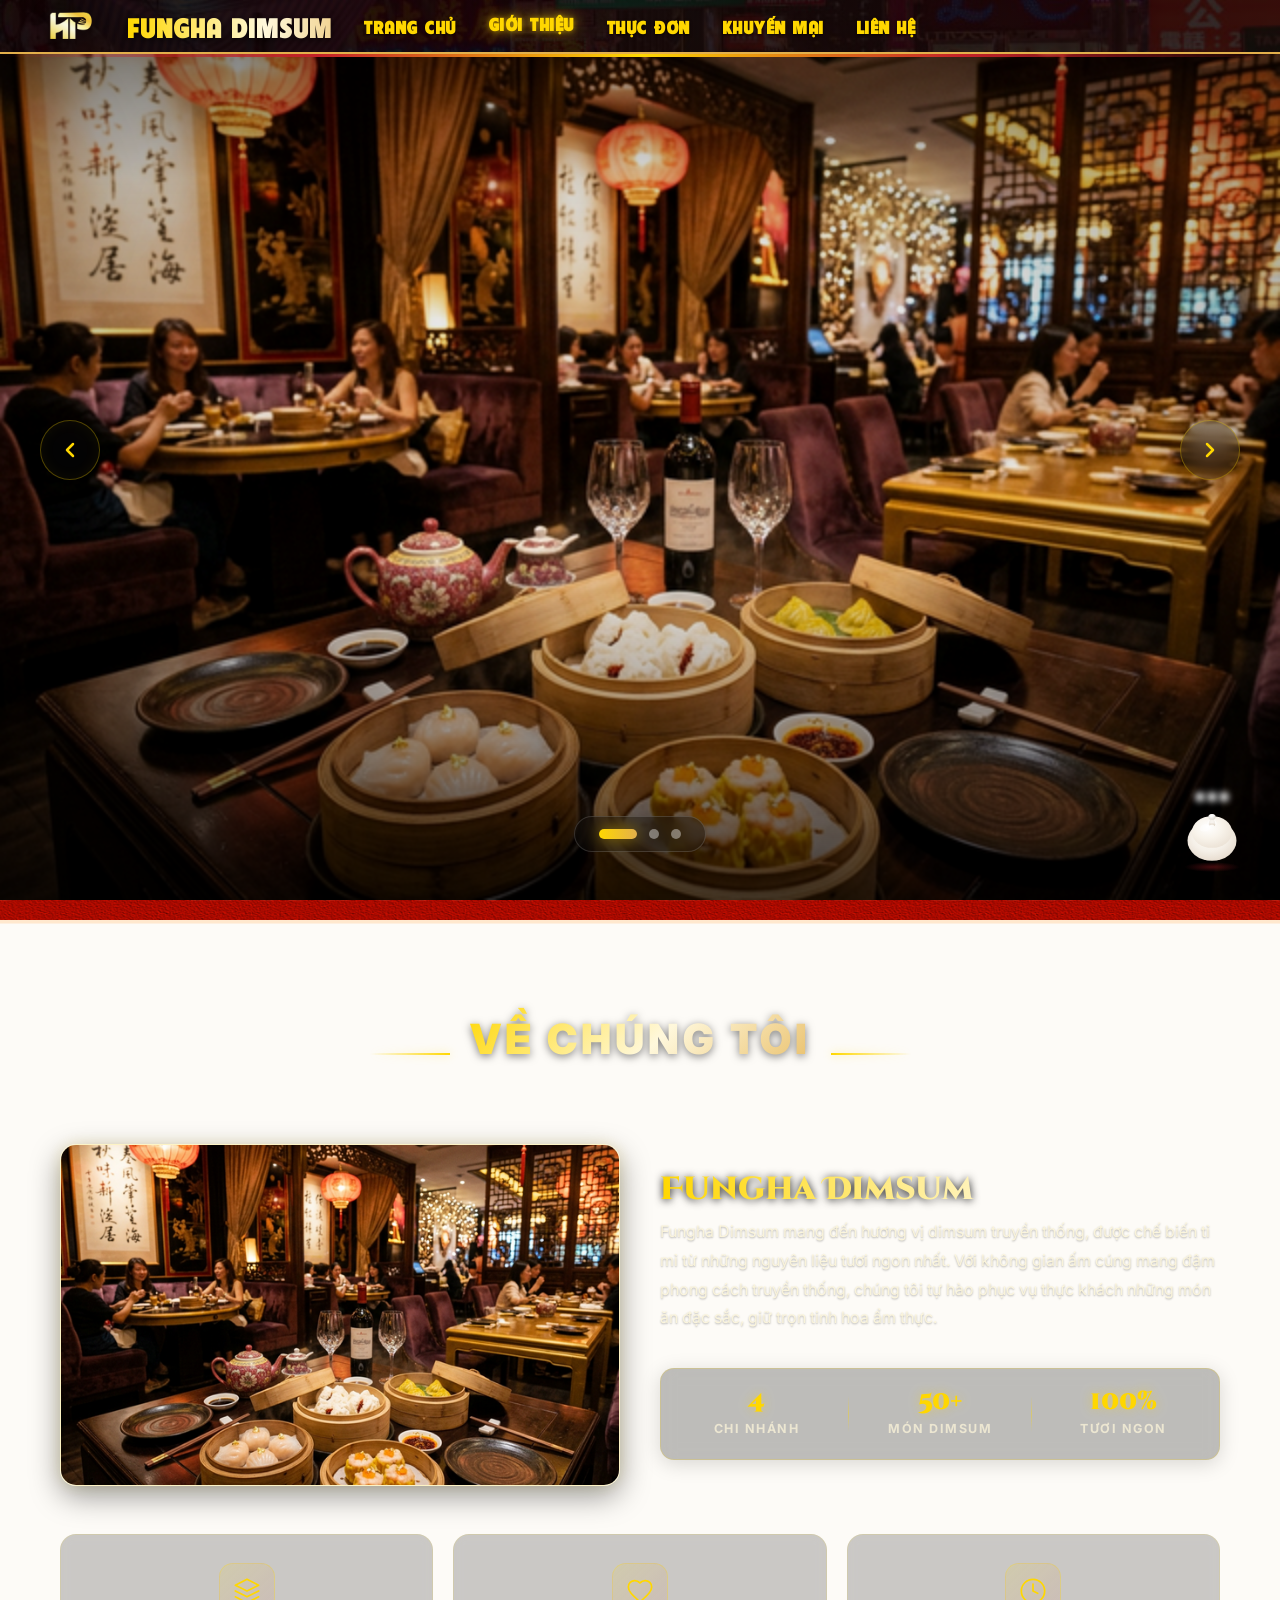
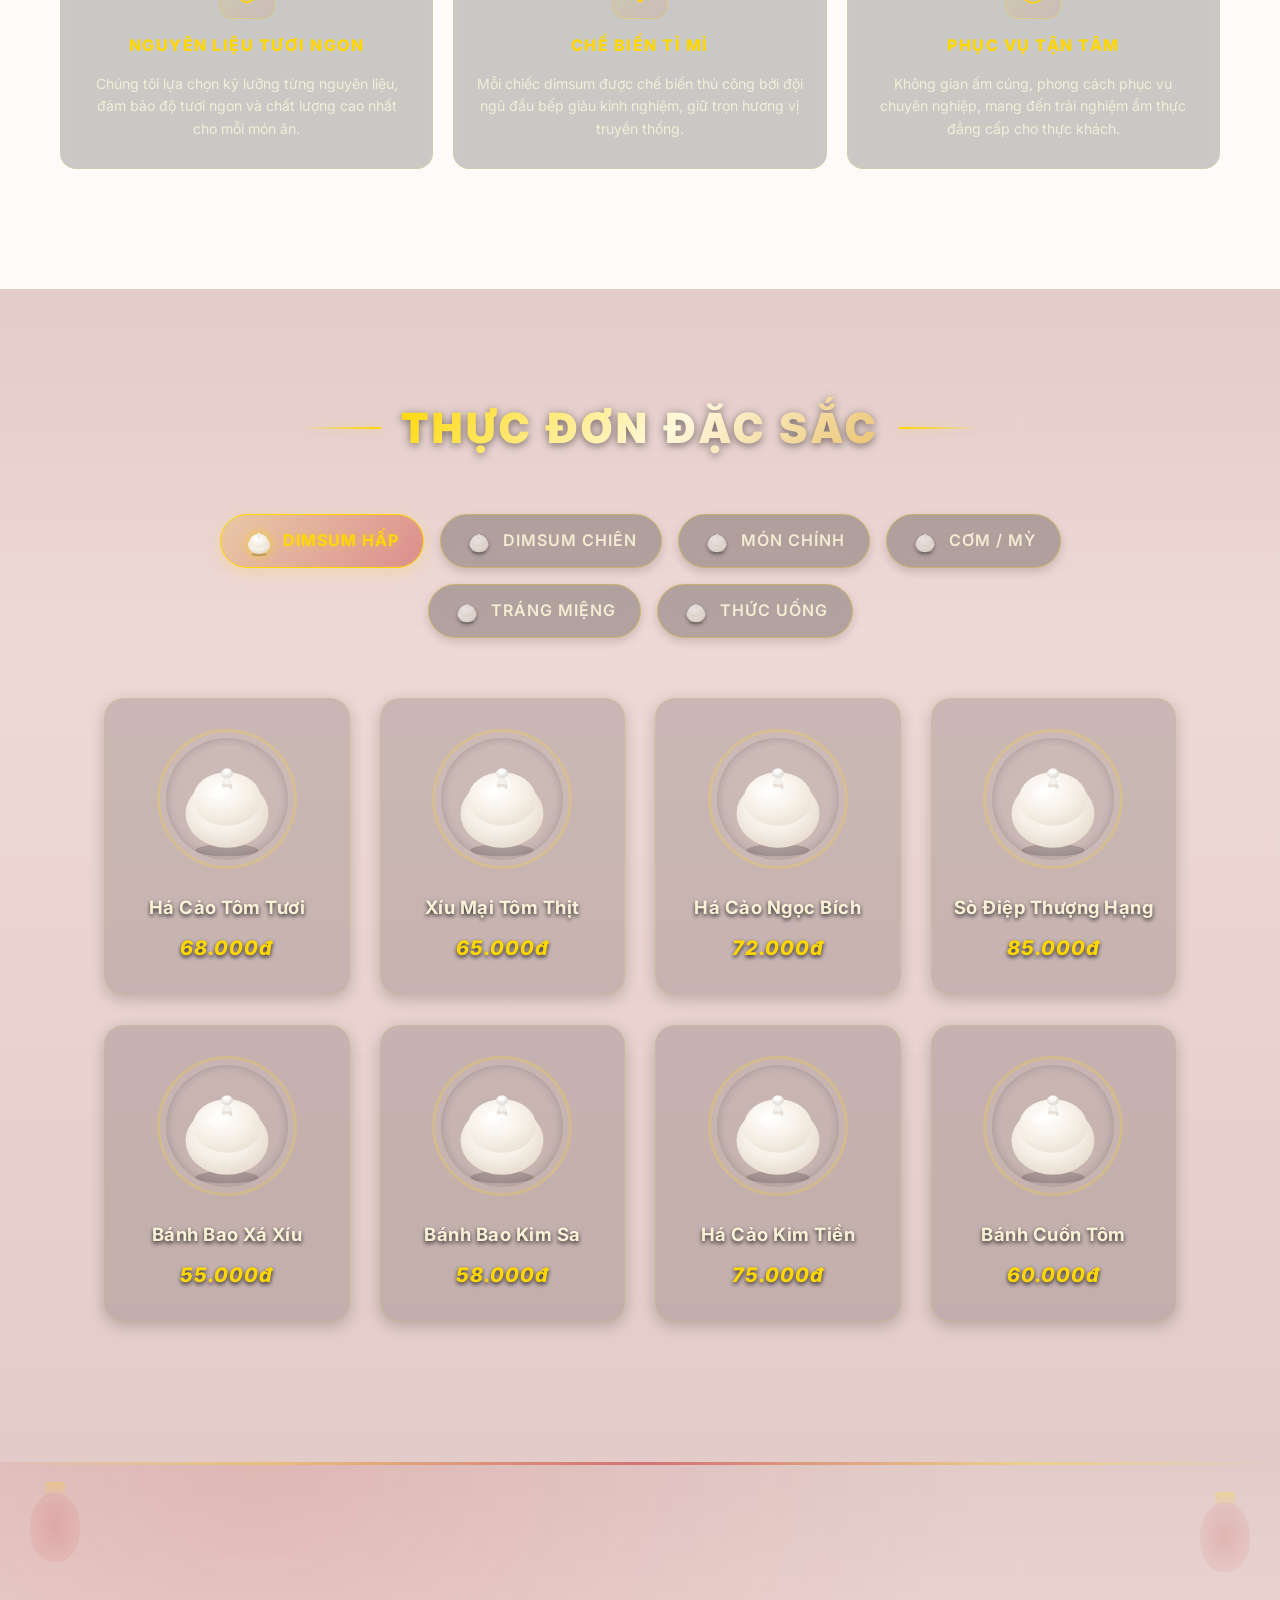
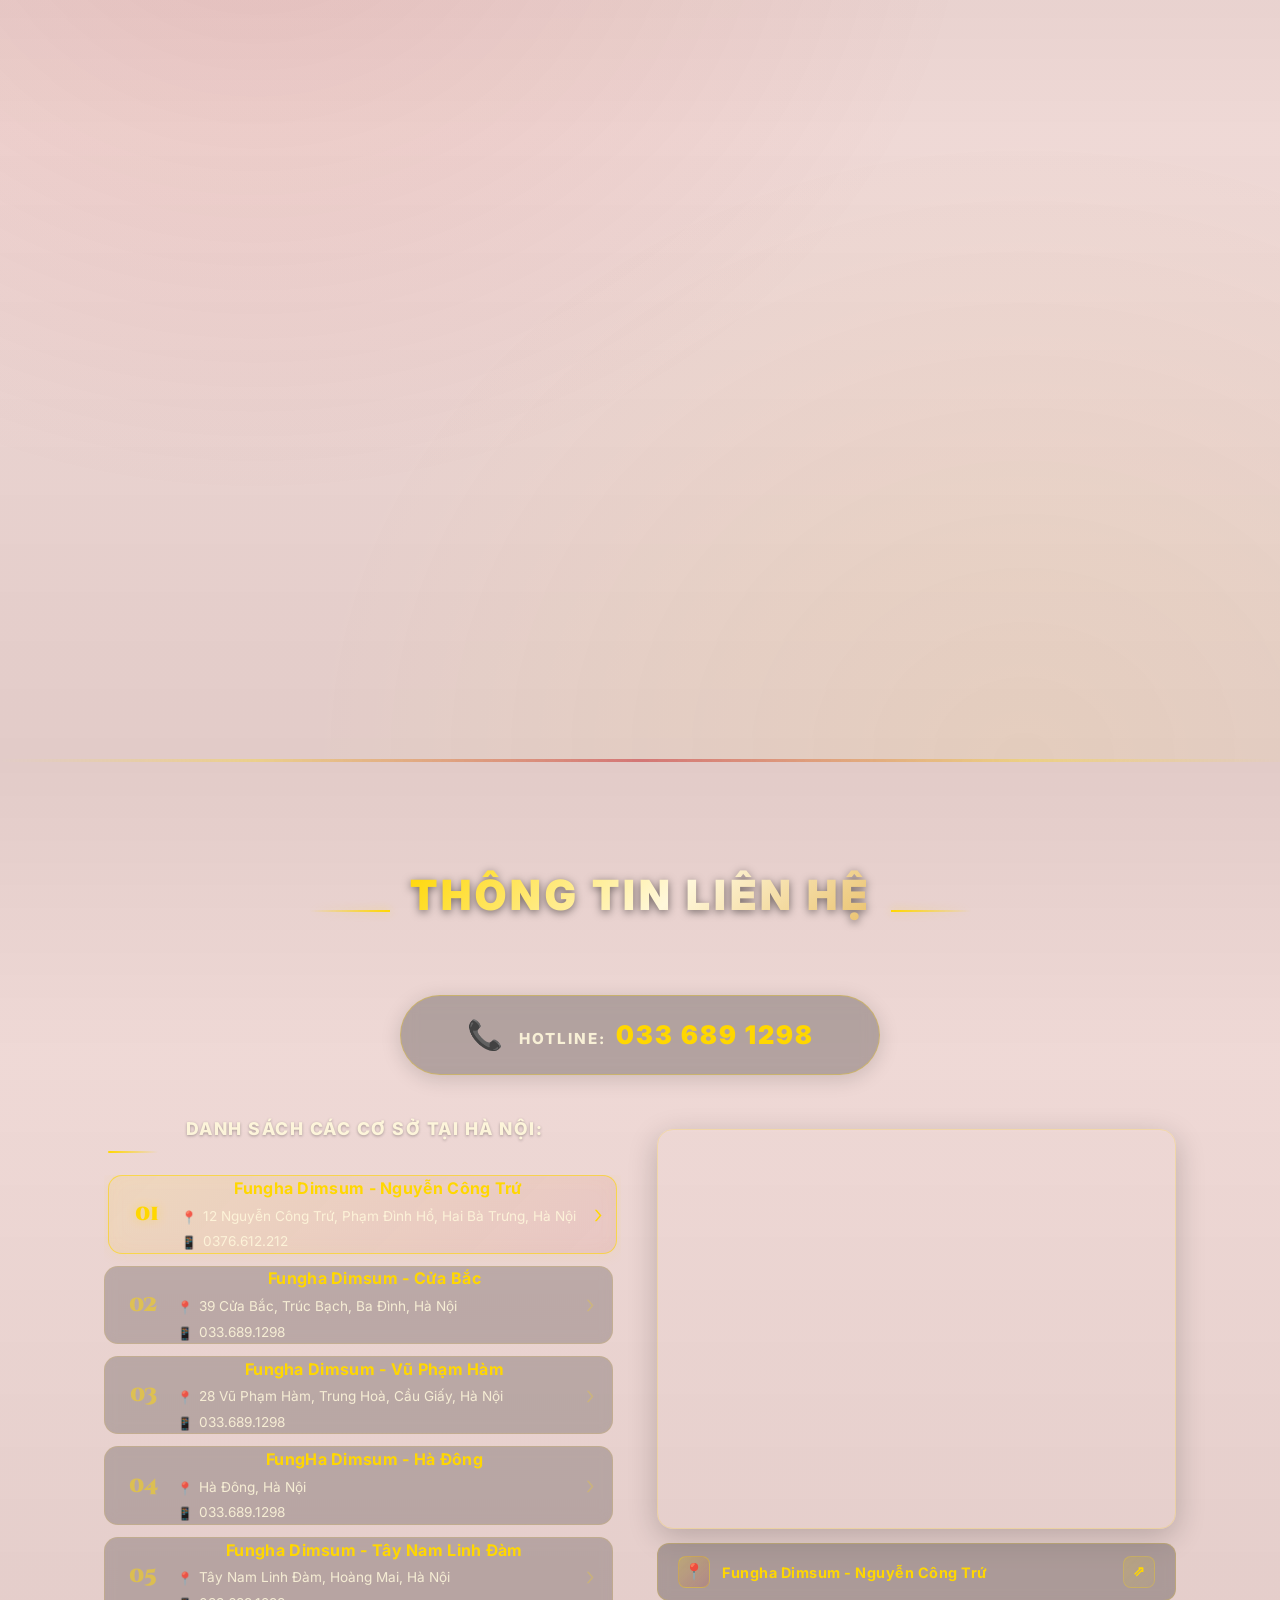
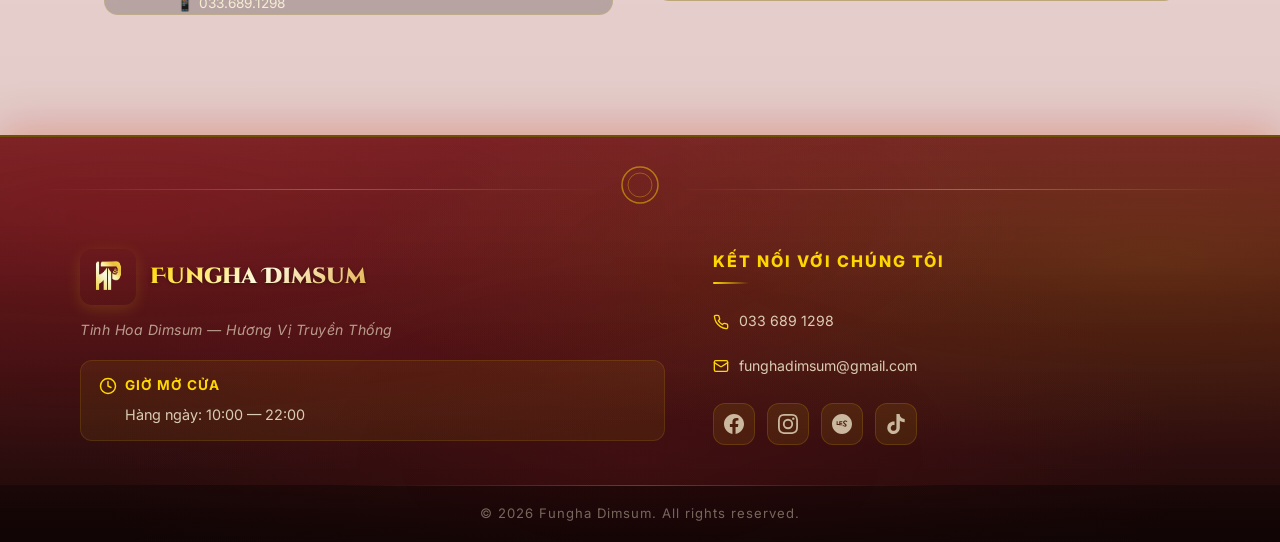
<file: index.html>
<!DOCTYPE html>
<html lang="vi">

<head>
    <meta charset="UTF-8">
    <meta name="viewport" content="width=device-width, initial-scale=1.0">
    <meta name="description" content="Fungha Dimsum - Landing Page">
    <title>Fungha Dimsum</title>
    <!-- Favicon -->
    <link rel="icon" type="image/png" href="images/logo.png">
    <link rel="shortcut icon" type="image/png" href="images/logo.png">
    <link rel="apple-touch-icon" href="images/logo.png">

    <!-- Google Fonts -->
    <link rel="preconnect" href="https://fonts.googleapis.com">
    <link rel="preconnect" href="https://fonts.gstatic.com" crossorigin>
    <link
        href="https://fonts.googleapis.com/css2?family=Cinzel+Decorative:wght@400;700;900&family=Inter:wght@300;400;500;600;700;800&family=Montserrat:wght@800;900&family=Rubik:ital,wght@0,700;0,900;1,700&display=swap"
        rel="stylesheet">

    <!-- Stylesheets -->
    <link rel="stylesheet" href="css/style.css?v=20260314a">
</head>

<body>

    <!-- ========== HEADER / NAVIGATION ========== -->
    <header id="header" class="chinese-theme-header">
        <!-- Optional Decorative Top Border -->
        <div class="header-pattern-top"></div>
        <div class="header-inner">
            <div class="logo">
                <a href="#hero">
                    <img src="images/logo.png" alt="Fungha Dimsum Logo">
                    <div class="logo-title-wrap">
                        <span class="logo-text">Fungha Dimsum</span>
                        <div class="logo-subtitle">
                            <span class="logo-sub-vn">Hương Vị Truyền Thống</span>
                        </div>
                    </div>
                    <!-- Small decorative seal (removed) -->
                </a>
            </div>

            <nav id="navbar">
                <ul class="nav-links">
                    <li>
                        <a href="#hero" class="active">
                            <span class="nav-text">Trang Chủ</span>
                        </a>
                    </li>
                    <li>
                        <a href="#about">
                            <span class="nav-text">Giới thiệu</span>
                        </a>
                    </li>
                    <li>
                        <a href="#menu">
                            <span class="nav-text">Thực Đơn</span>
                        </a>
                    </li>
                    <li>
                        <a href="#promotions">
                            <span class="nav-text">Khuyến Mại</span>
                        </a>
                    </li>
                    <li>
                        <a href="#contact">
                            <span class="nav-text">Liên Hệ</span>
                        </a>
                    </li>
                </ul>
            </nav>

            <!-- Hamburger Button (Mobile) -->
            <button class="hamburger chinese-hamburger" id="hamburger" aria-label="Mở menu" aria-expanded="false">
                <span class="bar"></span>
                <span class="bar"></span>
                <span class="bar"></span>
            </button>
        </div>
        <div class="header-pattern-bottom"></div>
    </header>

    <!-- Backdrop for mobile drawer -->
    <div id="nav-backdrop"></div>

    <!-- Main Wrapper -->
    <main id="main-content">

        <!-- Trang 1: Hero / Home -->
        <section id="hero" class="full-page hero-slider-section">
            <div class="hero-slider">
                <div class="hero-slide active" data-desktop="images/home1.jpg" data-mobile="images/home1-mobile.jpg"
                    style="background-image: url('images/home1.jpg');"></div>
                <div class="hero-slide" data-desktop="images/home2.jpg" data-mobile="images/home2-mobile.jpg"
                    style="background-image: url('images/home2.jpg');"></div>
                <div class="hero-slide" data-desktop="images/home3.jpg" data-mobile="images/home3-mobile.jpg"
                    style="background-image: url('images/home3.jpg');"></div>
            </div>
            <div class="hero-overlay"></div>

            <!-- Slider Controls -->
            <button class="slider-btn slider-prev" aria-label="Lùi lại">
                <svg width="24" height="24" viewBox="0 0 24 24" fill="none" stroke="currentColor" stroke-width="2.5"
                    stroke-linecap="round" stroke-linejoin="round">
                    <path d="m15 18-6-6 6-6" />
                </svg>
            </button>
            <button class="slider-btn slider-next" aria-label="Tiếp theo">
                <svg width="24" height="24" viewBox="0 0 24 24" fill="none" stroke="currentColor" stroke-width="2.5"
                    stroke-linecap="round" stroke-linejoin="round">
                    <path d="m9 18 6-6-6-6" />
                </svg>
            </button>

            <div class="slider-dots">
                <span class="slider-dot active" data-index="0"></span>
                <span class="slider-dot" data-index="1"></span>
                <span class="slider-dot" data-index="2"></span>
            </div>
        </section>

        <!-- Trang 2: About -->
        <section id="about" class="about-section">
            <div class="about-container">
                <!-- Section Title -->
                <div class="about-title-block">
                    <div class="about-title-ornament left"></div>
                    <h2 class="about-title">Về Chúng Tôi</h2>
                    <div class="about-title-ornament right"></div>
                </div>

                <!-- Hero Image + Intro -->
                <div class="about-hero-row">
                    <div class="about-image-column">
                        <div class="about-image-wrapper">
                            <img src="images/home1.jpg" alt="FungHa Dimsum - Không gian nhà hàng" class="about-image">
                        </div>
                    </div>
                    <div class="about-intro-column">
                        <h3 class="about-subtitle">Fungha Dimsum</h3>

                        <p class="about-intro-text">
                            Fungha Dimsum mang đến hương vị dimsum truyền thống, được chế biến tỉ mỉ từ những nguyên
                            liệu tươi ngon nhất. Với không gian ấm cúng mang đậm phong cách truyền thống, chúng tôi tự
                            hào
                            phục vụ thực khách những món ăn đặc sắc, giữ trọn tinh hoa ẩm thực.
                        </p>
                        <div class="about-stats">
                            <div class="about-stat-item">
                                <span class="about-stat-number">4</span>
                                <span class="about-stat-label">Chi Nhánh</span>
                            </div>
                            <div class="about-stat-divider"></div>
                            <div class="about-stat-item">
                                <span class="about-stat-number">50+</span>
                                <span class="about-stat-label">Món Dimsum</span>
                            </div>
                            <div class="about-stat-divider"></div>
                            <div class="about-stat-item">
                                <span class="about-stat-number">100%</span>
                                <span class="about-stat-label">Tươi Ngon</span>
                            </div>
                        </div>
                    </div>
                </div>

                <!-- Feature Cards -->
                <div class="about-features">
                    <div class="about-feature-card">
                        <div class="about-feature-icon">
                            <svg width="28" height="28" viewBox="0 0 24 24" fill="none" stroke="#FFD700"
                                stroke-width="1.5" stroke-linecap="round" stroke-linejoin="round">
                                <path d="M12 2L2 7l10 5 10-5-10-5z" />
                                <path d="M2 17l10 5 10-5" />
                                <path d="M2 12l10 5 10-5" />
                            </svg>
                        </div>
                        <h4 class="about-feature-title">Nguyên Liệu Tươi Ngon</h4>
                        <p class="about-feature-desc">Chúng tôi lựa chọn kỹ lưỡng từng nguyên liệu, đảm bảo độ tươi ngon
                            và chất lượng cao nhất cho mỗi món ăn.</p>
                    </div>
                    <div class="about-feature-card">
                        <div class="about-feature-icon">
                            <svg width="28" height="28" viewBox="0 0 24 24" fill="none" stroke="#FFD700"
                                stroke-width="1.5" stroke-linecap="round" stroke-linejoin="round">
                                <path
                                    d="M12 21.35l-1.45-1.32C5.4 15.36 2 12.28 2 8.5 2 5.42 4.42 3 7.5 3c1.74 0 3.41.81 4.5 2.09C13.09 3.81 14.76 3 16.5 3 19.58 3 22 5.42 22 8.5c0 3.78-3.4 6.86-8.55 11.54L12 21.35z" />
                            </svg>
                        </div>
                        <h4 class="about-feature-title">Chế Biến Tỉ Mỉ</h4>
                        <p class="about-feature-desc">Mỗi chiếc dimsum được chế biến thủ công bởi đội ngũ đầu bếp giàu
                            kinh nghiệm, giữ trọn hương vị truyền thống.</p>
                    </div>
                    <div class="about-feature-card">
                        <div class="about-feature-icon">
                            <svg width="28" height="28" viewBox="0 0 24 24" fill="none" stroke="#FFD700"
                                stroke-width="1.5" stroke-linecap="round" stroke-linejoin="round">
                                <circle cx="12" cy="12" r="10" />
                                <path d="M12 6v6l4 2" />
                            </svg>
                        </div>
                        <h4 class="about-feature-title">Phục Vụ Tận Tâm</h4>
                        <p class="about-feature-desc">Không gian ấm cúng, phong cách phục vụ chuyên nghiệp, mang đến
                            trải nghiệm ẩm thực đẳng cấp cho thực khách.</p>
                    </div>
                </div>
            </div>
        </section>

        <!-- Trang 3: Menu -->
        <section id="menu" class="menu-section">
            <div class="container menu-container">
                <!-- Section Title -->
                <div class="menu-title-block">
                    <div class="menu-title-ornament left"></div>
                    <h2 class="menu-title">Thực Đơn Đặc Sắc</h2>
                    <div class="menu-title-ornament right"></div>
                </div>
                <!-- Chinese Subtitle -->

                <!-- Tabs Navigation -->
                <div class="menu-tabs-wrapper">
                    <ul class="menu-tabs">
                        <li class="menu-tab active" data-target="tab-dimsum">
                            <img src="images/banh_bao.svg" alt="Dimsum Hấp" class="tab-icon-img">
                            <span class="tab-text">DIMSUM HẤP</span>
                        </li>
                        <li class="menu-tab" data-target="tab-chien">
                            <img src="images/banh_bao.svg" alt="Dimsum Chiên" class="tab-icon-img">
                            <span class="tab-text">DIMSUM CHIÊN</span>
                        </li>
                        <li class="menu-tab" data-target="tab-monchinh">
                            <img src="images/banh_bao.svg" alt="Món Chính" class="tab-icon-img">
                            <span class="tab-text">MÓN CHÍNH</span>
                        </li>
                        <li class="menu-tab" data-target="tab-mi">
                            <img src="images/banh_bao.svg" alt="Cơm / Mỳ" class="tab-icon-img">
                            <span class="tab-text">CƠM / MỲ</span>
                        </li>
                        <li class="menu-tab" data-target="tab-trangmieng">
                            <img src="images/banh_bao.svg" alt="Tráng Miệng" class="tab-icon-img">
                            <span class="tab-text">TRÁNG MIỆNG</span>
                        </li>
                        <li class="menu-tab" data-target="tab-douong">
                            <img src="images/banh_bao.svg" alt="Thức Uống" class="tab-icon-img">
                            <span class="tab-text">THỨC UỐNG</span>
                        </li>
                    </ul>
                </div>

                <!-- Tabs Content -->
                <div class="menu-content">
                    <!-- DIMSUM PANE (Active) -->
                    <div class="menu-pane active" id="tab-dimsum">
                        <div class="menu-grid">
                            <!-- Item 1 -->
                            <div class="menu-item">
                                <div class="menu-item-img-wrap">
                                    <img src="images/banh_bao.svg" alt="Há Cảo Tôm Tươi" class="menu-item-img"
                                        loading="lazy">
                                </div>
                                <h3 class="menu-item-name">Há Cảo Tôm Tươi</h3>
                                <div class="menu-item-price">68.000đ</div>
                            </div>
                            <!-- Item 2 -->
                            <div class="menu-item">
                                <div class="menu-item-img-wrap">
                                    <img src="images/banh_bao.svg" alt="Xíu Mại Tôm Thịt" class="menu-item-img"
                                        loading="lazy">
                                </div>
                                <h3 class="menu-item-name">Xíu Mại Tôm Thịt</h3>
                                <div class="menu-item-price">65.000đ</div>
                            </div>
                            <!-- Item 3 -->
                            <div class="menu-item">
                                <div class="menu-item-img-wrap">
                                    <img src="images/banh_bao.svg" alt="Há Cảo Ngọc Bích" class="menu-item-img"
                                        loading="lazy">
                                </div>
                                <h3 class="menu-item-name">Há Cảo Ngọc Bích</h3>
                                <div class="menu-item-price">72.000đ</div>
                            </div>
                            <!-- Item 4 -->
                            <div class="menu-item">
                                <div class="menu-item-img-wrap">
                                    <img src="images/banh_bao.svg" alt="Sò Điệp Thượng Hạng" class="menu-item-img"
                                        loading="lazy">
                                </div>
                                <h3 class="menu-item-name">Sò Điệp Thượng Hạng</h3>
                                <div class="menu-item-price">85.000đ</div>
                            </div>
                            <!-- Hàng 2 -->
                            <!-- Item 5 -->
                            <div class="menu-item">
                                <div class="menu-item-img-wrap">
                                    <img src="images/banh_bao.svg" alt="Bánh Bao Xá Xíu" class="menu-item-img"
                                        loading="lazy">
                                </div>
                                <h3 class="menu-item-name">Bánh Bao Xá Xíu</h3>
                                <div class="menu-item-price">55.000đ</div>
                            </div>
                            <!-- Item 6 -->
                            <div class="menu-item">
                                <div class="menu-item-img-wrap">
                                    <img src="images/banh_bao.svg" alt="Bánh Bao Kim Sa" class="menu-item-img"
                                        loading="lazy">
                                </div>
                                <h3 class="menu-item-name">Bánh Bao Kim Sa</h3>
                                <div class="menu-item-price">58.000đ</div>
                            </div>
                            <!-- Item 7 -->
                            <div class="menu-item">
                                <div class="menu-item-img-wrap">
                                    <img src="images/banh_bao.svg" alt="Há Cảo Kim Tiền" class="menu-item-img"
                                        loading="lazy">
                                </div>
                                <h3 class="menu-item-name">Há Cảo Kim Tiền</h3>
                                <div class="menu-item-price">75.000đ</div>
                            </div>
                            <!-- Item 8 -->
                            <div class="menu-item">
                                <div class="menu-item-img-wrap">
                                    <img src="images/banh_bao.svg" alt="Bánh Cuốn Tôm" class="menu-item-img"
                                        loading="lazy">
                                </div>
                                <h3 class="menu-item-name">Bánh Cuốn Tôm</h3>
                                <div class="menu-item-price">60.000đ</div>
                            </div>
                        </div>
                    </div>

                    <!-- Other Empty Panes -->
                    <div class="menu-pane" id="tab-chien">
                        <p class="menu-empty-message">Thực đơn Dimsum chiên đang được cập nhật...</p>
                    </div>
                    <div class="menu-pane" id="tab-monchinh">
                        <p class="menu-empty-message">Thực đơn Món Chính đang được cập nhật...</p>
                    </div>
                    <div class="menu-pane" id="tab-mi">
                        <p class="menu-empty-message">Thực đơn Cơm / Mỳ đang được cập nhật...</p>
                    </div>
                    <div class="menu-pane" id="tab-trangmieng">
                        <p class="menu-empty-message">Thực đơn Tráng Miệng đang được cập nhật...</p>
                    </div>
                    <div class="menu-pane" id="tab-douong">
                        <div class="menu-grid">
                            <!-- Item 1 -->
                            <div class="menu-item">
                                <div class="menu-item-img-wrap">
                                    <img src="images/banh_bao.svg" alt="Trà Sâm Dứa" class="menu-item-img"
                                        loading="lazy">
                                </div>
                                <h3 class="menu-item-name">Trà Sâm Dứa</h3>
                                <div class="menu-item-price">15.000đ</div>
                            </div>
                            <!-- Item 2 -->
                            <div class="menu-item">
                                <div class="menu-item-img-wrap">
                                    <img src="images/banh_bao.svg" alt="Trà Đá" class="menu-item-img" loading="lazy">
                                </div>
                                <h3 class="menu-item-name">Trà Đá</h3>
                                <div class="menu-item-price">5.000đ</div>
                            </div>
                            <!-- Item 3 -->
                            <div class="menu-item">
                                <div class="menu-item-img-wrap">
                                    <img src="images/banh_bao.svg" alt="Nước Ép Dưa Hấu" class="menu-item-img"
                                        loading="lazy">
                                </div>
                                <h3 class="menu-item-name">Nước Ép Dưa Hấu</h3>
                                <div class="menu-item-price">35.000đ</div>
                            </div>
                            <!-- Item 4 -->
                            <div class="menu-item">
                                <div class="menu-item-img-wrap">
                                    <img src="images/banh_bao.svg" alt="Sữa Đậu Nành" class="menu-item-img"
                                        loading="lazy">
                                </div>
                                <h3 class="menu-item-name">Sữa Đậu Nành</h3>
                                <div class="menu-item-price">20.000đ</div>
                            </div>
                        </div>
                    </div>
                </div>
            </div>
        </section>

        <!-- Trang 4: Khuyến Mãi -->
        <section id="promotions" class="promo-section">
            <!-- Decorative background elements -->
            <div class="promo-bg-pattern"></div>
            <div class="promo-lantern promo-lantern-left"></div>
            <div class="promo-lantern promo-lantern-right"></div>

            <div class="promo-wrapper">
                <!-- Section Title -->
                <div class="promo-title-block">
                    <div class="promo-title-ornament left"></div>
                    <h2 class="promo-title">Chương Trình Khuyến Mại</h2>
                    <div class="promo-title-ornament right"></div>
                </div>


                <!-- Carousel Container -->
                <div class="promo-carousel-wrapper">
                    <!-- Prev Button -->
                    <button class="promo-nav-btn promo-prev" aria-label="Xem khuyến mãi trước">
                        <svg width="28" height="28" viewBox="0 0 24 24" fill="none" stroke="currentColor"
                            stroke-width="2.5" stroke-linecap="round" stroke-linejoin="round">
                            <path d="m15 18-6-6 6-6" />
                        </svg>
                    </button>

                    <!-- Carousel Track -->
                    <div class="promo-carousel-viewport">
                        <div class="promo-carousel-track" id="promoTrack">
                            <!-- Card 1 -->
                            <div class="promo-card" data-index="0">
                                <div class="promo-card-inner">
                                    <div class="promo-card-glow"></div>
                                    <div class="promo-card-border"></div>
                                    <div class="promo-poster-wrap">
                                        <img src="images/Discount1.jpg" alt="Khuyến mãi - Ngày Vía Thần Tài"
                                            class="promo-poster" loading="lazy">
                                    </div>
                                    <a href="#contact" class="promo-cta-btn">
                                        <span class="promo-cta-text">Đặt Bàn Ngay</span>
                                        <svg class="promo-cta-arrow" width="18" height="18" viewBox="0 0 24 24"
                                            fill="none" stroke="currentColor" stroke-width="2.5" stroke-linecap="round"
                                            stroke-linejoin="round">
                                            <path d="m9 18 6-6-6-6" />
                                        </svg>
                                    </a>
                                </div>
                            </div>
                            <!-- Card 2 -->
                            <div class="promo-card" data-index="1">
                                <div class="promo-card-inner">
                                    <div class="promo-card-glow"></div>
                                    <div class="promo-card-border"></div>
                                    <div class="promo-poster-wrap">
                                        <img src="images/Discount2.jpg" alt="Khuyến mãi - Mở Bán Xuyên Tết"
                                            class="promo-poster" loading="lazy">
                                    </div>
                                    <a href="#contact" class="promo-cta-btn">
                                        <span class="promo-cta-text">Đặt Bàn Ngay</span>
                                        <svg class="promo-cta-arrow" width="18" height="18" viewBox="0 0 24 24"
                                            fill="none" stroke="currentColor" stroke-width="2.5" stroke-linecap="round"
                                            stroke-linejoin="round">
                                            <path d="m9 18 6-6-6-6" />
                                        </svg>
                                    </a>
                                </div>
                            </div>
                            <!-- Card 3 -->
                            <div class="promo-card" data-index="2">
                                <div class="promo-card-inner">
                                    <div class="promo-card-glow"></div>
                                    <div class="promo-card-border"></div>
                                    <div class="promo-poster-wrap">
                                        <img src="images/Discount3.jpg" alt="Khuyến mãi - Valentine's Day"
                                            class="promo-poster" loading="lazy">
                                    </div>
                                    <a href="#contact" class="promo-cta-btn">
                                        <span class="promo-cta-text">Đặt Bàn Ngay</span>
                                        <svg class="promo-cta-arrow" width="18" height="18" viewBox="0 0 24 24"
                                            fill="none" stroke="currentColor" stroke-width="2.5" stroke-linecap="round"
                                            stroke-linejoin="round">
                                            <path d="m9 18 6-6-6-6" />
                                        </svg>
                                    </a>
                                </div>
                            </div>
                            <!-- Card 4 -->
                            <div class="promo-card" data-index="3">
                                <div class="promo-card-inner">
                                    <div class="promo-card-glow"></div>
                                    <div class="promo-card-border"></div>
                                    <div class="promo-poster-wrap">
                                        <img src="images/Discount4.jpg" alt="Khuyến mãi - Đánh Giá GG Map Giảm 5%"
                                            class="promo-poster" loading="lazy">
                                    </div>
                                    <a href="#contact" class="promo-cta-btn">
                                        <span class="promo-cta-text">Đặt Bàn Ngay</span>
                                        <svg class="promo-cta-arrow" width="18" height="18" viewBox="0 0 24 24"
                                            fill="none" stroke="currentColor" stroke-width="2.5" stroke-linecap="round"
                                            stroke-linejoin="round">
                                            <path d="m9 18 6-6-6-6" />
                                        </svg>
                                    </a>
                                </div>
                            </div>
                            <!-- Card 5 -->
                            <div class="promo-card" data-index="4">
                                <div class="promo-card-inner">
                                    <div class="promo-card-glow"></div>
                                    <div class="promo-card-border"></div>
                                    <div class="promo-poster-wrap">
                                        <img src="images/Discount5.jpg" alt="Khuyến mãi - Ông Công Ông Táo"
                                            class="promo-poster" loading="lazy">
                                    </div>
                                    <a href="#contact" class="promo-cta-btn">
                                        <span class="promo-cta-text">Đặt Bàn Ngay</span>
                                        <svg class="promo-cta-arrow" width="18" height="18" viewBox="0 0 24 24"
                                            fill="none" stroke="currentColor" stroke-width="2.5" stroke-linecap="round"
                                            stroke-linejoin="round">
                                            <path d="m9 18 6-6-6-6" />
                                        </svg>
                                    </a>
                                </div>
                            </div>
                            <!-- Card 6 -->
                            <div class="promo-card" data-index="5">
                                <div class="promo-card-inner">
                                    <div class="promo-card-glow"></div>
                                    <div class="promo-card-border"></div>
                                    <div class="promo-poster-wrap">
                                        <img src="images/Discount6.jpg" alt="Khuyến mãi - Tích Điểm Nhận Quà"
                                            class="promo-poster" loading="lazy">
                                    </div>
                                    <a href="#contact" class="promo-cta-btn">
                                        <span class="promo-cta-text">Đặt Bàn Ngay</span>
                                        <svg class="promo-cta-arrow" width="18" height="18" viewBox="0 0 24 24"
                                            fill="none" stroke="currentColor" stroke-width="2.5" stroke-linecap="round"
                                            stroke-linejoin="round">
                                            <path d="m9 18 6-6-6-6" />
                                        </svg>
                                    </a>
                                </div>
                            </div>
                        </div>
                    </div>

                    <!-- Next Button -->
                    <button class="promo-nav-btn promo-next" aria-label="Xem khuyến mãi tiếp">
                        <svg width="28" height="28" viewBox="0 0 24 24" fill="none" stroke="currentColor"
                            stroke-width="2.5" stroke-linecap="round" stroke-linejoin="round">
                            <path d="m9 18 6-6-6-6" />
                        </svg>
                    </button>
                </div>

                <!-- Pagination Dots -->
                <div class="promo-dots" id="promoDots">
                    <span class="promo-dot active" data-slide="0"></span>
                    <span class="promo-dot" data-slide="1"></span>
                    <span class="promo-dot" data-slide="2"></span>
                    <span class="promo-dot" data-slide="3"></span>
                    <span class="promo-dot" data-slide="4"></span>
                    <span class="promo-dot" data-slide="5"></span>
                </div>
            </div>
        </section>

        <!-- Trang 5: Contact -->
        <section id="contact" class="full-page contact-section">
            <!-- Decorative wave top -->
            <div class="contact-wave-top"></div>

            <div class="contact-wrapper">
                <!-- Section Title -->
                <div class="contact-title-block">
                    <div class="contact-title-ornament left"></div>
                    <h2 class="contact-title">Thông Tin Liên Hệ</h2>
                    <div class="contact-title-ornament right"></div>
                </div>

                <!-- Hotline -->
                <div class="contact-hotline">
                    <span class="hotline-icon">📞</span>
                    <div class="hotline-info">
                        <span class="hotline-label">HOTLINE:</span>
                        <a href="tel:0336891298" class="hotline-number">033 689 1298</a>
                    </div>
                </div>

                <!-- Main Content: 2 columns -->
                <div class="contact-content">
                    <!-- Left: Branch List -->
                    <div class="contact-branches">
                        <h3 class="branches-heading">Danh Sách Các Cơ Sở Tại Hà Nội:</h3>

                        <div class="branches-list">
                            <div class="branch-card active" data-branch="1"
                                data-map="https://www.google.com/maps/embed?pb=!1m18!1m12!1m3!1d3724.451768522772!2d105.85807472540226!3d21.014602200973357!2m3!1f0!2f0!3f0!3m2!1i1024!2i768!4f13.1!3m3!1m2!1s0x3135ab551f6d7397%3A0xade05ef4ec6ae0f6!2zRnVuZ2hhIERpbXN1bSAtIDEyIE5ndXnhu4VuIEPDtG5nIFRy4bup!5e0!3m2!1svi!2svn!4v1"
                                data-lat="21.0146" data-lng="105.8581">
                                <div class="branch-number">01</div>
                                <div class="branch-info">
                                    <div class="branch-name">Fungha Dimsum - Nguyễn Công Trứ</div>
                                    <div class="branch-address">
                                        <span class="branch-icon">📍</span>
                                        12 Nguyễn Công Trứ, Phạm Đình Hổ, Hai Bà Trưng, Hà Nội
                                    </div>
                                    <div class="branch-phone">
                                        <span class="branch-icon">📱</span>
                                        <a href="tel:0376612212">0376.612.212</a>
                                    </div>
                                </div>
                                <div class="branch-arrow">›</div>
                            </div>

                            <div class="branch-card" data-branch="2"
                                data-map="https://www.google.com/maps/embed?pb=!1m18!1m12!1m3!1d3723.754751430048!2d105.84040117540306!3d21.044498300311753!2m3!1f0!2f0!3f0!3m2!1i1024!2i768!4f13.1!3m3!1m2!1s0x3135ab6dbfeef981%3A0x807792025b010508!2zRnVuZ2hhIERpbXN1bSAtIEPhu61hIELhuq9j!5e0!3m2!1svi!2svn!4v1"
                                data-lat="21.0445" data-lng="105.8404">
                                <div class="branch-number">02</div>
                                <div class="branch-info">
                                    <div class="branch-name">Fungha Dimsum - Cửa Bắc</div>
                                    <div class="branch-address">
                                        <span class="branch-icon">📍</span>
                                        39 Cửa Bắc, Trúc Bạch, Ba Đình, Hà Nội
                                    </div>
                                    <div class="branch-phone">
                                        <span class="branch-icon">📱</span>
                                        <a href="tel:0336891298">033.689.1298</a>
                                    </div>
                                </div>
                                <div class="branch-arrow">›</div>
                            </div>

                            <div class="branch-card" data-branch="3"
                                data-map="https://www.google.com/maps/embed?pb=!1m18!1m12!1m3!1d119209.0078341522!2d105.7718272!3d20.9813504!2m3!1f0!2f0!3f0!3m2!1i1024!2i768!4f13.1!3m3!1m2!1s0x3135ab004e31aa05%3A0xff31bb45baa0bd4!2zRnVuZ2hhIERpbXN1bSAtIDI4IFbFqSBQaOG6oW0gSMOgbQ!5e0!3m2!1sen!2s!4v1772801632295!5m2!1sen!2s"
                                data-lat="20.9814" data-lng="105.7718">
                                <div class="branch-number">03</div>
                                <div class="branch-info">
                                    <div class="branch-name">Fungha Dimsum - Vũ Phạm Hàm</div>
                                    <div class="branch-address">
                                        <span class="branch-icon">📍</span>
                                        28 Vũ Phạm Hàm, Trung Hoà, Cầu Giấy, Hà Nội
                                    </div>
                                    <div class="branch-phone">
                                        <span class="branch-icon">📱</span>
                                        <a href="tel:0336891298">033.689.1298</a>
                                    </div>
                                </div>
                                <div class="branch-arrow">›</div>
                            </div>

                            <div class="branch-card" data-branch="4"
                                data-map="https://www.google.com/maps/embed?pb=!1m18!1m12!1m3!1d7450.22160673563!2d105.78570491057566!3d20.98819507635142!2m3!1f0!2f0!3f0!3m2!1i1024!2i768!4f13.1!3m3!1m2!1s0x313453d1d7f90701%3A0x4201d7971a211cc1!2zRnVuZ0hhIERpbXN1bSAtIEjDoCDEkMO0bmc!5e0!3m2!1sen!2s!4v1773646470353!5m2!1sen!2s"
                                data-lat="20.9848" data-lng="105.7807">
                                <div class="branch-number">04</div>
                                <div class="branch-info">
                                    <div class="branch-name">FungHa Dimsum - Hà Đông</div>
                                    <div class="branch-address">
                                        <span class="branch-icon">📍</span>
                                        Hà Đông, Hà Nội
                                    </div>
                                    <div class="branch-phone">
                                        <span class="branch-icon">📱</span>
                                        <a href="tel:0336891298">033.689.1298</a>
                                    </div>
                                </div>
                                <div class="branch-arrow">›</div>
                            </div>

                            <div class="branch-card" data-branch="5"
                                data-map="https://www.google.com/maps/embed?pb=!1m17!1m12!1m3!1d3725.686905970887!2d105.74241467525482!3d20.96508498066831!2m3!1f0!2f0!3f0!3m2!1i1024!2i768!4f13.1!3m2!1m1!2zMjDCsDU3JzU0LjMiTiAxMDXCsDQ0JzQyLjAiRQ!5e0!3m2!1svi!2s!4v1773647322965!5m2!1svi!2s"
                                data-lat="20.965085" data-lng="105.7449896">
                                <div class="branch-number">05</div>
                                <div class="branch-info">
                                    <div class="branch-name">Fungha Dimsum - Tây Nam Linh Đàm</div>
                                    <div class="branch-address">
                                        <span class="branch-icon">📍</span>
                                        Tây Nam Linh Đàm, Hoàng Mai, Hà Nội
                                    </div>
                                    <div class="branch-phone">
                                        <span class="branch-icon">📱</span>
                                        <a href="tel:0336891298">033.689.1298</a>
                                    </div>
                                </div>
                                <div class="branch-arrow">›</div>
                            </div>
                        </div>
                    </div>

                    <!-- Right: Google Maps -->
                    <div class="contact-map-container">
                        <div class="map-frame">
                            <iframe id="contact-map"
                                src="https://www.google.com/maps/embed?pb=!1m18!1m12!1m3!1d3724.451768522772!2d105.85807472540226!3d21.014602200973357!2m3!1f0!2f0!3f0!3m2!1i1024!2i768!4f13.1!3m3!1m2!1s0x3135ab551f6d7397%3A0xade05ef4ec6ae0f6!2zRnVuZ2hhIERpbXN1bSAtIDEyIE5ndXnhu4VuIEPDtG5nIFRy4bup!5e0!3m2!1svi!2svn!4v1"
                                width="100%" height="100%" style="border:0;" allowfullscreen="" loading="lazy"
                                referrerpolicy="no-referrer-when-downgrade">
                            </iframe>
                        </div>
                        <div class="map-branch-label" id="map-branch-label">
                            <span class="map-label-icon">📍</span>
                            <span class="map-label-text">Fungha Dimsum - Nguyễn Công Trứ</span>
                            <a class="map-label-link" id="map-gg-link"
                                href="https://maps.google.com/?q=21.0146,105.8581" target="_blank" rel="noopener"
                                title="Mở Google Maps">⇗</a>
                        </div>
                    </div>
                </div>
            </div>

            <!-- Decorative wave bottom -->
            <div class="contact-wave-bottom"></div>
        </section>

    </main>

    <!-- ========== FOOTER ========== -->
    <footer id="footer" class="site-footer">
        <!-- Decorative Top Border -->
        <div class="footer-ornament">
            <div class="footer-ornament-line"></div>
            <div class="footer-ornament-icon">
                <svg viewBox="0 0 40 40" width="40" height="40" fill="none" xmlns="http://www.w3.org/2000/svg">
                    <circle cx="20" cy="20" r="18" stroke="#FFD700" stroke-width="1.5" opacity="0.6" />
                    <circle cx="20" cy="20" r="12" stroke="#FFD700" stroke-width="1" opacity="0.4" />
                </svg>
            </div>
            <div class="footer-ornament-line"></div>
        </div>

        <div class="footer-content">
            <!-- Column 1: Brand Info -->
            <div class="footer-col footer-brand">
                <div class="footer-logo">
                    <img src="images/logo.png" alt="Fungha Dimsum Logo" width="56" height="56">
                    <span class="footer-logo-text">Fungha Dimsum</span>
                </div>
                <p class="footer-tagline">Tinh Hoa Dimsum — Hương Vị Truyền Thống</p>
                <div class="footer-hours">
                    <div class="footer-hours-title">
                        <svg width="18" height="18" viewBox="0 0 24 24" fill="none" stroke="#FFD700" stroke-width="2"
                            stroke-linecap="round" stroke-linejoin="round">
                            <circle cx="12" cy="12" r="10" />
                            <polyline points="12 6 12 12 16 14" />
                        </svg>
                        <span>Giờ mở cửa</span>
                    </div>
                    <p class="footer-hours-detail">Hàng ngày: 10:00 — 22:00</p>
                </div>
            </div>


            <!-- Column 3: Contact & Social -->
            <div class="footer-col footer-social-col">
                <h4 class="footer-col-title">Kết Nối Với Chúng Tôi</h4>
                <div class="footer-contact-info">
                    <a href="tel:0336891298" class="footer-contact-item">
                        <svg width="16" height="16" viewBox="0 0 24 24" fill="none" stroke="#FFD700" stroke-width="2"
                            stroke-linecap="round" stroke-linejoin="round">
                            <path
                                d="M22 16.92v3a2 2 0 01-2.18 2 19.79 19.79 0 01-8.63-3.07 19.5 19.5 0 01-6-6 19.79 19.79 0 01-3.07-8.67A2 2 0 014.11 2h3a2 2 0 012 1.72c.127.96.361 1.903.7 2.81a2 2 0 01-.45 2.11L8.09 9.91a16 16 0 006 6l1.27-1.27a2 2 0 012.11-.45c.907.339 1.85.573 2.81.7A2 2 0 0122 16.92z" />
                        </svg>
                        <span>033 689 1298</span>
                    </a>
                    <a href="mailto:funghadimsum@gmail.com" class="footer-contact-item">
                        <svg width="16" height="16" viewBox="0 0 24 24" fill="none" stroke="#FFD700" stroke-width="2"
                            stroke-linecap="round" stroke-linejoin="round">
                            <rect width="20" height="16" x="2" y="4" rx="2" />
                            <path d="m22 7-8.97 5.7a1.94 1.94 0 01-2.06 0L2 7" />
                        </svg>
                        <span>funghadimsum@gmail.com</span>
                    </a>
                </div>
                <div class="footer-social">
                    <a href="https://www.facebook.com/funghadimsum" target="_blank" rel="noopener" aria-label="Facebook"
                        class="footer-social-btn">
                        <svg width="20" height="20" viewBox="0 0 24 24" fill="currentColor">
                            <path
                                d="M24 12.073c0-6.627-5.373-12-12-12s-12 5.373-12 12c0 5.99 4.388 10.954 10.125 11.854v-8.385H7.078v-3.47h3.047V9.43c0-3.007 1.792-4.669 4.533-4.669 1.312 0 2.686.235 2.686.235v2.953H15.83c-1.491 0-1.956.925-1.956 1.874v2.25h3.328l-.532 3.47h-2.796v8.385C19.612 23.027 24 18.062 24 12.073z" />
                        </svg>
                    </a>
                    <a href="https://www.instagram.com/funghadimsum" target="_blank" rel="noopener"
                        aria-label="Instagram" class="footer-social-btn">
                        <svg width="20" height="20" viewBox="0 0 24 24" fill="currentColor">
                            <path
                                d="M12 2.163c3.204 0 3.584.012 4.85.07 3.252.148 4.771 1.691 4.919 4.919.058 1.265.069 1.645.069 4.849 0 3.205-.012 3.584-.069 4.849-.149 3.225-1.664 4.771-4.919 4.919-1.266.058-1.644.07-4.85.07-3.204 0-3.584-.012-4.849-.07-3.26-.149-4.771-1.699-4.919-4.92-.058-1.265-.07-1.644-.07-4.849 0-3.204.013-3.583.07-4.849.149-3.227 1.664-4.771 4.919-4.919 1.266-.057 1.645-.069 4.849-.069zM12 0C8.741 0 8.333.014 7.053.072 2.695.272.273 2.69.073 7.052.014 8.333 0 8.741 0 12c0 3.259.014 3.668.072 4.948.2 4.358 2.618 6.78 6.98 6.98C8.333 23.986 8.741 24 12 24c3.259 0 3.668-.014 4.948-.072 4.354-.2 6.782-2.618 6.979-6.98.059-1.28.073-1.689.073-4.948 0-3.259-.014-3.667-.072-4.947-.196-4.354-2.617-6.78-6.979-6.98C15.668.014 15.259 0 12 0zm0 5.838a6.162 6.162 0 100 12.324 6.162 6.162 0 000-12.324zM12 16a4 4 0 110-8 4 4 0 010 8zm6.406-11.845a1.44 1.44 0 100 2.881 1.44 1.44 0 000-2.881z" />
                        </svg>
                    </a>
                    <a href="https://zalo.me/0336891298" target="_blank" rel="noopener" aria-label="Zalo"
                        class="footer-social-btn">
                        <svg width="20" height="20" viewBox="0 0 24 24" fill="currentColor">
                            <path
                                d="M12 0C5.373 0 0 5.373 0 12s5.373 12 12 12 12-5.373 12-12S18.627 0 12 0zm5.568 14.163c-.18.348-.634.696-1.094.91-.461.213-1.096.305-1.717.073-.386-.145-.868-.405-1.28-.695-.275-.194-.537-.405-.77-.628a.122.122 0 01.003-.176l.625-.57a.122.122 0 01.166.002c.383.371.823.72 1.277.886.273.1.558.077.787-.019.23-.095.357-.256.403-.423.046-.167.02-.339-.105-.493-.268-.33-.746-.562-1.207-.87-.461-.309-.907-.698-1.162-1.244-.255-.546-.253-1.222.068-1.79.322-.568.87-.992 1.544-1.194.675-.202 1.451-.161 2.118.172.458.229.838.564 1.11.94a.122.122 0 01-.023.166l-.674.51a.122.122 0 01-.17-.022c-.208-.285-.476-.502-.78-.64-.39-.177-.835-.2-1.195-.09-.36.11-.608.34-.725.613-.116.273-.09.571.116.84.28.364.735.588 1.196.883.461.294.931.66 1.2 1.205.268.546.256 1.22-.069 1.789zM8.83 8.627h3.472a.122.122 0 01.122.122v.808a.122.122 0 01-.122.122H9.959v.855h2.147a.122.122 0 01.122.122v.793a.122.122 0 01-.122.122H9.959v.88h2.343a.122.122 0 01.122.123v.808a.122.122 0 01-.122.122H8.83a.122.122 0 01-.122-.122V8.749a.122.122 0 01.122-.122zm-3.15 0h.93a.122.122 0 01.122.122v3.383h1.928a.122.122 0 01.122.122v.808a.122.122 0 01-.122.122H5.68a.122.122 0 01-.122-.122V8.749a.122.122 0 01.122-.122z" />
                        </svg>
                    </a>
                    <a href="https://www.tiktok.com/@funghadimsum" target="_blank" rel="noopener" aria-label="TikTok"
                        class="footer-social-btn">
                        <svg width="20" height="20" viewBox="0 0 24 24" fill="currentColor">
                            <path
                                d="M12.525.02c1.31-.02 2.61-.01 3.91-.02.08 1.53.63 3.09 1.75 4.17 1.12 1.11 2.7 1.62 4.24 1.79v4.03c-1.44-.05-2.89-.35-4.2-.97-.57-.26-1.1-.59-1.62-.93-.01 2.92.01 5.84-.02 8.75-.08 1.4-.54 2.79-1.35 3.94-1.31 1.92-3.58 3.17-5.91 3.21-1.43.08-2.86-.31-4.08-1.03-2.02-1.19-3.44-3.37-3.65-5.71-.02-.5-.03-1-.01-1.49.18-1.9 1.12-3.72 2.58-4.96 1.66-1.44 3.98-2.13 6.15-1.72.02 1.48-.04 2.96-.04 4.44-.99-.32-2.15-.23-3.02.37-.63.41-1.11 1.04-1.36 1.75-.21.51-.15 1.07-.14 1.61.24 1.64 1.82 3.02 3.5 2.87 1.12-.01 2.19-.66 2.77-1.61.19-.33.4-.67.41-1.06.1-1.79.06-3.57.07-5.36.01-4.03-.01-8.05.02-12.07z" />
                        </svg>
                    </a>
                </div>
            </div>
        </div>

        <!-- Copyright Bar -->
        <div class="footer-bottom">
            <div class="footer-bottom-ornament"></div>
            <p>&copy; 2026 Fungha Dimsum. All rights reserved.</p>
        </div>
    </footer>

    <!-- ========== FLOATING BÁNH BAO BUTTON ========== -->
    <a href="#contact" class="bao-float-btn" id="baoBaoBtn" aria-label="Đi tới trang Liên Hệ">
        <div class="bao-steam">
            <span></span>
            <span></span>
            <span></span>
        </div>
        <!-- Inline SVG bánh bao - no background -->
        <svg class="bao-img" viewBox="0 0 100 100" xmlns="http://www.w3.org/2000/svg" aria-hidden="true">
            <!-- Shadow -->
            <ellipse cx="50" cy="92" rx="26" ry="5" fill="rgba(0,0,0,0.18)" />
            <!-- Body -->
            <ellipse cx="50" cy="62" rx="34" ry="28" fill="url(#baoGrad)" />
            <!-- Top dome -->
            <ellipse cx="50" cy="50" rx="28" ry="22" fill="url(#baoTopGrad)" />
            <!-- Pleats -->
            <path d="M50 30 Q44 36 46 42 Q50 38 54 42 Q56 36 50 30Z" fill="url(#pleatGrad)" opacity="0.7" />
            <path d="M50 30 Q56 33 57 40 Q53 37 50 38 Q47 37 43 40 Q44 33 50 30Z" fill="rgba(255,255,255,0.5)" />
            <!-- Highlight -->
            <ellipse cx="41" cy="44" rx="8" ry="5" fill="rgba(255,255,255,0.45)" transform="rotate(-20,41,44)" />
            <ellipse cx="44" cy="42" rx="3" ry="2" fill="rgba(255,255,255,0.7)" transform="rotate(-20,44,42)" />
            <!-- Top knot -->
            <ellipse cx="50" cy="29" rx="5" ry="4" fill="url(#knotGrad)" />
            <ellipse cx="50" cy="27" rx="3" ry="2" fill="rgba(255,255,255,0.6)" />
            <defs>
                <radialGradient id="baoGrad" cx="45%" cy="40%" r="60%">
                    <stop offset="0%" stop-color="#FFFEF8" />
                    <stop offset="60%" stop-color="#F5F0E8" />
                    <stop offset="100%" stop-color="#E8DDD0" />
                </radialGradient>
                <radialGradient id="baoTopGrad" cx="40%" cy="35%" r="65%">
                    <stop offset="0%" stop-color="#FFFFFF" />
                    <stop offset="55%" stop-color="#F8F3EA" />
                    <stop offset="100%" stop-color="#EDE4D8" />
                </radialGradient>
                <radialGradient id="pleatGrad" cx="50%" cy="50%" r="60%">
                    <stop offset="0%" stop-color="#EDE4D8" />
                    <stop offset="100%" stop-color="#D5C8B8" />
                </radialGradient>
                <radialGradient id="knotGrad" cx="40%" cy="35%" r="65%">
                    <stop offset="0%" stop-color="#FFFFFF" />
                    <stop offset="100%" stop-color="#DEDAD2" />
                </radialGradient>
            </defs>
        </svg>
        <div class="bao-tooltip">📞 Liên Hệ Ngay</div>
    </a>

    <!-- Scripts -->
    <script src="js/main.js"></script>
</body>

</html>
</file>
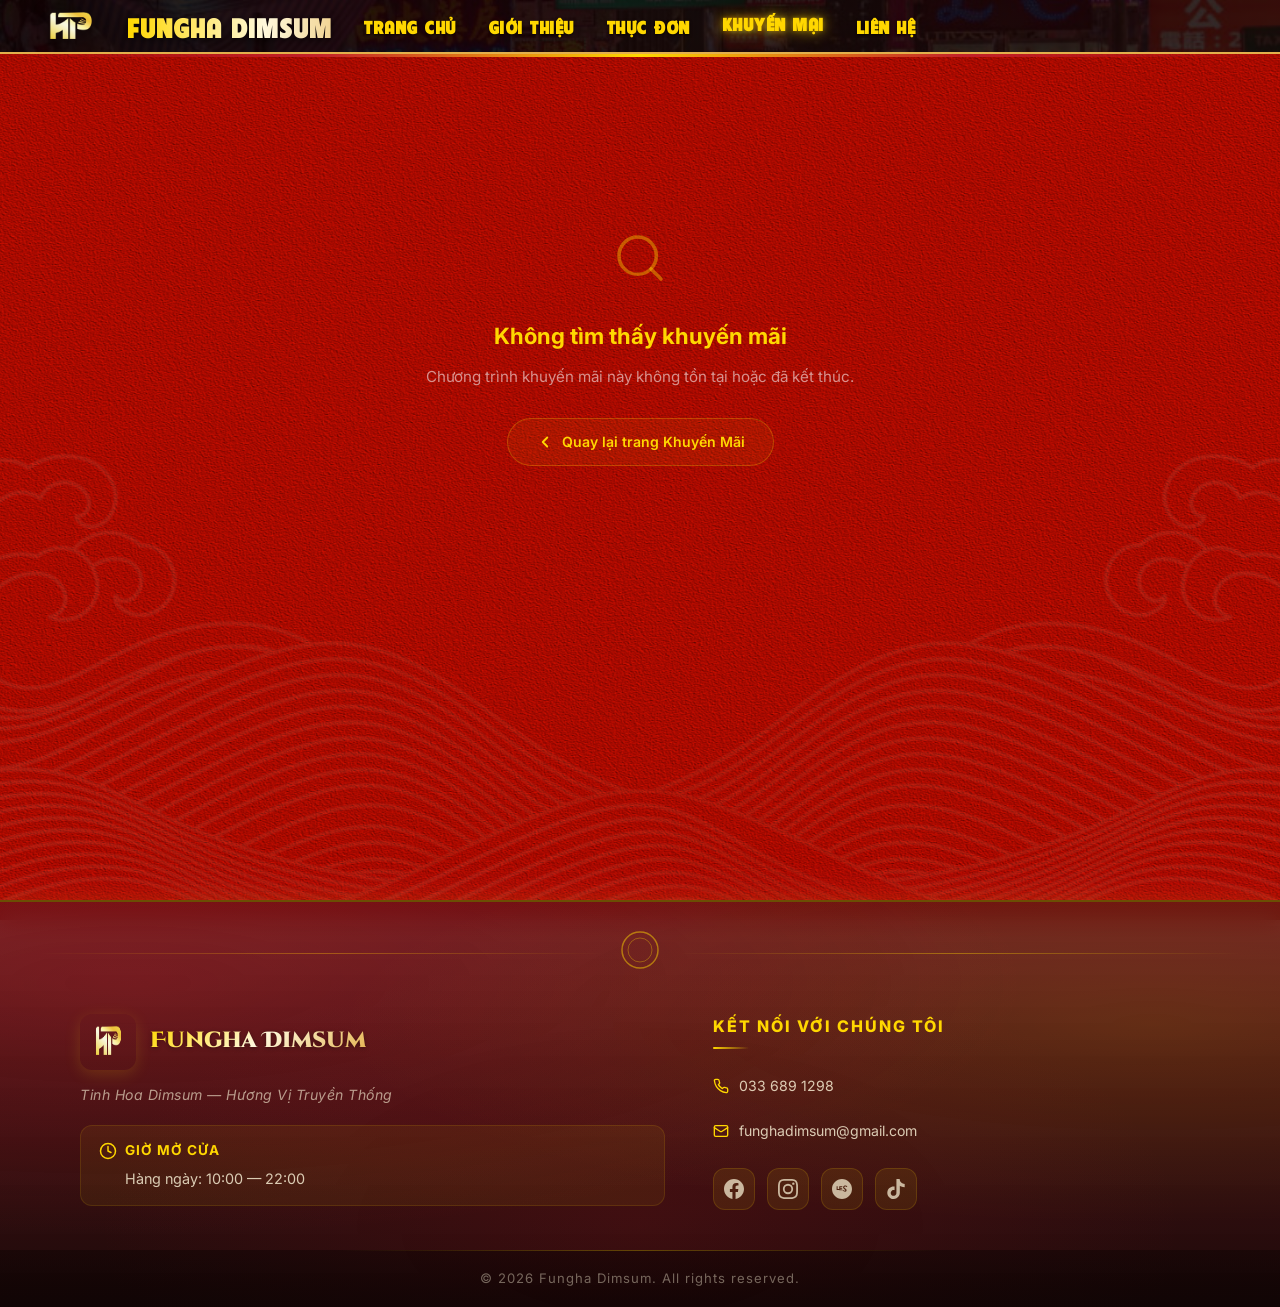
<file: promotion-detail.html>
<!DOCTYPE html>
<html lang="vi">

<head>
    <meta charset="UTF-8">
    <meta name="viewport" content="width=device-width, initial-scale=1.0">
    <meta name="description" content="Chi tiết chương trình khuyến mãi - Fungha Dimsum">
    <title>Khuyến Mãi - Fungha Dimsum</title>
    <!-- Favicon -->
    <link rel="icon" type="image/png" href="images/logo.png">
    <link rel="shortcut icon" type="image/png" href="images/logo.png">
    <link rel="apple-touch-icon" href="images/logo.png">

    <!-- Google Fonts -->
    <link rel="preconnect" href="https://fonts.googleapis.com">
    <link rel="preconnect" href="https://fonts.gstatic.com" crossorigin>
    <link
        href="https://fonts.googleapis.com/css2?family=Cinzel+Decorative:wght@400;700;900&family=Inter:wght@300;400;500;600;700;800&family=Montserrat:wght@800;900&family=Rubik:ital,wght@0,700;0,900;1,700&display=swap"
        rel="stylesheet">

    <!-- Stylesheets -->
    <link rel="stylesheet" href="css/style.css?v=20260316a">
    <link rel="stylesheet" href="css/promotion-detail.css?v=20260316a">
</head>

<body>

    <!-- ========== HEADER / NAVIGATION ========== -->
    <header id="header" class="chinese-theme-header">
        <!-- Optional Decorative Top Border -->
        <div class="header-pattern-top"></div>
        <div class="header-inner">
            <div class="logo">
                <a href="index.html#hero">
                    <img src="images/logo.png" alt="Fungha Dimsum Logo">
                    <div class="logo-title-wrap">
                        <span class="logo-text">Fungha Dimsum</span>
                        <div class="logo-subtitle">
                            <span class="logo-sub-vn">Hương Vị Truyền Thống</span>
                        </div>
                    </div>
                </a>
            </div>

            <nav id="navbar">
                <ul class="nav-links">
                    <li>
                        <a href="index.html#hero">
                            <span class="nav-text">Trang Chủ</span>
                        </a>
                    </li>
                    <li>
                        <a href="index.html#about">
                            <span class="nav-text">Giới thiệu</span>
                        </a>
                    </li>
                    <li>
                        <a href="index.html#menu">
                            <span class="nav-text">Thực Đơn</span>
                        </a>
                    </li>
                    <li>
                        <a href="index.html#promotions" class="active">
                            <span class="nav-text">Khuyến Mại</span>
                        </a>
                    </li>
                    <li>
                        <a href="index.html#contact">
                            <span class="nav-text">Liên Hệ</span>
                        </a>
                    </li>
                </ul>
            </nav>

            <!-- Hamburger Button (Mobile) -->
            <button class="hamburger chinese-hamburger" id="hamburger" aria-label="Mở menu" aria-expanded="false">
                <span class="bar"></span>
                <span class="bar"></span>
                <span class="bar"></span>
            </button>
        </div>
        <div class="header-pattern-bottom"></div>
    </header>

    <!-- Backdrop for mobile drawer -->
    <div id="nav-backdrop"></div>

    <!-- Main Content -->
    <main class="promo-detail-page">
        <div class="promo-detail-main" id="promoDetailContainer">
            <!-- Loading state -->
            <div class="promo-detail-loading">
                <p>Đang tải thông tin khuyến mãi...</p>
                <div class="loader-dots">
                    <span></span>
                    <span></span>
                    <span></span>
                </div>
            </div>
        </div>
    </main>

    <!-- ========== FOOTER ========== -->
    <footer id="footer" class="site-footer">
        <!-- Decorative Top Border -->
        <div class="footer-ornament">
            <div class="footer-ornament-line"></div>
            <div class="footer-ornament-icon">
                <svg viewBox="0 0 40 40" width="40" height="40" fill="none" xmlns="http://www.w3.org/2000/svg">
                    <circle cx="20" cy="20" r="18" stroke="#FFD700" stroke-width="1.5" opacity="0.6" />
                    <circle cx="20" cy="20" r="12" stroke="#FFD700" stroke-width="1" opacity="0.4" />
                </svg>
            </div>
            <div class="footer-ornament-line"></div>
        </div>

        <div class="footer-content">
            <!-- Column 1: Brand Info -->
            <div class="footer-col footer-brand">
                <div class="footer-logo">
                    <img src="images/logo.png" alt="Fungha Dimsum Logo" width="56" height="56">
                    <span class="footer-logo-text">Fungha Dimsum</span>
                </div>
                <p class="footer-tagline" id="footerTagline">Tinh Hoa Dimsum — Hương Vị Truyền Thống</p>
                <div class="footer-hours">
                    <div class="footer-hours-title">
                        <svg width="18" height="18" viewBox="0 0 24 24" fill="none" stroke="#FFD700" stroke-width="2"
                            stroke-linecap="round" stroke-linejoin="round">
                            <circle cx="12" cy="12" r="10" />
                            <polyline points="12 6 12 12 16 14" />
                        </svg>
                        <span>Giờ mở cửa</span>
                    </div>
                    <p class="footer-hours-detail" id="footerHours">Hàng ngày: 10:00 — 22:00</p>
                </div>
            </div>

            <!-- Column 2: Contact & Social -->
            <div class="footer-col footer-social-col">
                <h4 class="footer-col-title">Kết Nối Với Chúng Tôi</h4>
                <div class="footer-contact-info">
                    <a href="tel:0336891298" class="footer-contact-item">
                        <svg width="16" height="16" viewBox="0 0 24 24" fill="none" stroke="#FFD700" stroke-width="2"
                            stroke-linecap="round" stroke-linejoin="round">
                            <path
                                d="M22 16.92v3a2 2 0 01-2.18 2 19.79 19.79 0 01-8.63-3.07 19.5 19.5 0 01-6-6 19.79 19.79 0 01-3.07-8.67A2 2 0 014.11 2h3a2 2 0 012 1.72c.127.96.361 1.903.7 2.81a2 2 0 01-.45 2.11L8.09 9.91a16 16 0 006 6l1.27-1.27a2 2 0 012.11-.45c.907.339 1.85.573 2.81.7A2 2 0 0122 16.92z" />
                        </svg>
                        <span id="footerPhone">033 689 1298</span>
                    </a>
                    <a href="mailto:funghadimsum@gmail.com" class="footer-contact-item">
                        <svg width="16" height="16" viewBox="0 0 24 24" fill="none" stroke="#FFD700" stroke-width="2"
                            stroke-linecap="round" stroke-linejoin="round">
                            <rect width="20" height="16" x="2" y="4" rx="2" />
                            <path d="m22 7-8.97 5.7a1.94 1.94 0 01-2.06 0L2 7" />
                        </svg>
                        <span id="footerEmail">funghadimsum@gmail.com</span>
                    </a>
                </div>
                <div class="footer-social">
                    <a href="https://www.facebook.com/funghadimsum" target="_blank" rel="noopener" aria-label="Facebook"
                        class="footer-social-btn" id="footerFacebook">
                        <svg width="20" height="20" viewBox="0 0 24 24" fill="currentColor">
                            <path
                                d="M24 12.073c0-6.627-5.373-12-12-12s-12 5.373-12 12c0 5.99 4.388 10.954 10.125 11.854v-8.385H7.078v-3.47h3.047V9.43c0-3.007 1.792-4.669 4.533-4.669 1.312 0 2.686.235 2.686.235v2.953H15.83c-1.491 0-1.956.925-1.956 1.874v2.25h3.328l-.532 3.47h-2.796v8.385C19.612 23.027 24 18.062 24 12.073z" />
                        </svg>
                    </a>
                    <a href="https://www.instagram.com/funghadimsum" target="_blank" rel="noopener"
                        aria-label="Instagram" class="footer-social-btn" id="footerInstagram">
                        <svg width="20" height="20" viewBox="0 0 24 24" fill="currentColor">
                            <path
                                d="M12 2.163c3.204 0 3.584.012 4.85.07 3.252.148 4.771 1.691 4.919 4.919.058 1.265.069 1.645.069 4.849 0 3.205-.012 3.584-.069 4.849-.149 3.225-1.664 4.771-4.919 4.919-1.266.058-1.644.07-4.85.07-3.204 0-3.584-.012-4.849-.07-3.26-.149-4.771-1.699-4.919-4.92-.058-1.265-.07-1.644-.07-4.849 0-3.204.013-3.583.07-4.849.149-3.227 1.664-4.771 4.919-4.919 1.266-.057 1.645-.069 4.849-.069zM12 0C8.741 0 8.333.014 7.053.072 2.695.272.273 2.69.073 7.052.014 8.333 0 8.741 0 12c0 3.259.014 3.668.072 4.948.2 4.358 2.618 6.78 6.98 6.98C8.333 23.986 8.741 24 12 24c3.259 0 3.668-.014 4.948-.072 4.354-.2 6.782-2.618 6.979-6.98.059-1.28.073-1.689.073-4.948 0-3.259-.014-3.667-.072-4.947-.196-4.354-2.617-6.78-6.979-6.98C15.668.014 15.259 0 12 0zm0 5.838a6.162 6.162 0 100 12.324 6.162 6.162 0 000-12.324zM12 16a4 4 0 110-8 4 4 0 010 8zm6.406-11.845a1.44 1.44 0 100 2.881 1.44 1.44 0 000-2.881z" />
                        </svg>
                    </a>
                    <a href="https://zalo.me/0336891298" target="_blank" rel="noopener" aria-label="Zalo"
                        class="footer-social-btn" id="footerZalo">
                        <svg width="20" height="20" viewBox="0 0 24 24" fill="currentColor">
                            <path
                                d="M12 0C5.373 0 0 5.373 0 12s5.373 12 12 12 12-5.373 12-12S18.627 0 12 0zm5.568 14.163c-.18.348-.634.696-1.094.91-.461.213-1.096.305-1.717.073-.386-.145-.868-.405-1.28-.695-.275-.194-.537-.405-.77-.628a.122.122 0 01.003-.176l.625-.57a.122.122 0 01.166.002c.383.371.823.72 1.277.886.273.1.558.077.787-.019.23-.095.357-.256.403-.423.046-.167.02-.339-.105-.493-.268-.33-.746-.562-1.207-.87-.461-.309-.907-.698-1.162-1.244-.255-.546-.253-1.222.068-1.79.322-.568.87-.992 1.544-1.194.675-.202 1.451-.161 2.118.172.458.229.838.564 1.11.94a.122.122 0 01-.023.166l-.674.51a.122.122 0 01-.17-.022c-.208-.285-.476-.502-.78-.64-.39-.177-.835-.2-1.195-.09-.36.11-.608.34-.725.613-.116.273-.09.571.116.84.28.364.735.588 1.196.883.461.294.931.66 1.2 1.205.268.546.256 1.22-.069 1.789zM8.83 8.627h3.472a.122.122 0 01.122.122v.808a.122.122 0 01-.122.122H9.959v.855h2.147a.122.122 0 01.122.122v.793a.122.122 0 01-.122.122H9.959v.88h2.343a.122.122 0 01.122.123v.808a.122.122 0 01-.122.122H8.83a.122.122 0 01-.122-.122V8.749a.122.122 0 01.122-.122zm-3.15 0h.93a.122.122 0 01.122.122v3.383h1.928a.122.122 0 01.122.122v.808a.122.122 0 01-.122.122H5.68a.122.122 0 01-.122-.122V8.749a.122.122 0 01.122-.122z" />
                        </svg>
                    </a>
                    <a href="https://www.tiktok.com/@funghadimsum" target="_blank" rel="noopener" aria-label="TikTok"
                        class="footer-social-btn" id="footerTiktok">
                        <svg width="20" height="20" viewBox="0 0 24 24" fill="currentColor">
                            <path
                                d="M12.525.02c1.31-.02 2.61-.01 3.91-.02.08 1.53.63 3.09 1.75 4.17 1.12 1.11 2.7 1.62 4.24 1.79v4.03c-1.44-.05-2.89-.35-4.2-.97-.57-.26-1.1-.59-1.62-.93-.01 2.92.01 5.84-.02 8.75-.08 1.4-.54 2.79-1.35 3.94-1.31 1.92-3.58 3.17-5.91 3.21-1.43.08-2.86-.31-4.08-1.03-2.02-1.19-3.44-3.37-3.65-5.71-.02-.5-.03-1-.01-1.49.18-1.9 1.12-3.72 2.58-4.96 1.66-1.44 3.98-2.13 6.15-1.72.02 1.48-.04 2.96-.04 4.44-.99-.32-2.15-.23-3.02.37-.63.41-1.11 1.04-1.36 1.75-.21.51-.15 1.07-.14 1.61.24 1.64 1.82 3.02 3.5 2.87 1.12-.01 2.19-.66 2.77-1.61.19-.33.4-.67.41-1.06.1-1.79.06-3.57.07-5.36.01-4.03-.01-8.05.02-12.07z" />
                        </svg>
                    </a>
                </div>
            </div>
        </div>

        <!-- Copyright Bar -->
        <div class="footer-bottom">
            <div class="footer-bottom-ornament"></div>
            <p id="footerCopyright">&copy; 2026 Fungha Dimsum. All rights reserved.</p>
        </div>
    </footer>

    <!-- Scripts -->
    <script src="js/sheets-fetcher.js"></script>
    <script src="js/promotion-detail.js"></script>
    <script>
        // Mobile menu toggle (simplified for detail page)
        document.addEventListener('DOMContentLoaded', () => {
            const hamburger = document.querySelector('#hamburger');
            const navbar = document.querySelector('#navbar');
            const navLinks = document.querySelectorAll('#navbar .nav-links a');
            const backdrop = document.querySelector('#nav-backdrop');

            function toggleMenu(open) {
                hamburger.classList.toggle('open', open);
                navbar.classList.toggle('nav-open', open);
                hamburger.setAttribute('aria-expanded', open);
                document.body.style.overflow = open ? 'hidden' : '';
                if (backdrop) {
                    if (open) {
                        backdrop.style.display = 'block';
                        requestAnimationFrame(() => backdrop.classList.add('active'));
                    } else {
                        backdrop.classList.remove('active');
                        backdrop.addEventListener('transitionend', () => {
                            backdrop.style.display = 'none';
                        }, { once: true });
                    }
                }
            }

            hamburger.addEventListener('click', () => {
                const isOpen = navbar.classList.contains('nav-open');
                toggleMenu(!isOpen);
            });

            navLinks.forEach(link => {
                link.addEventListener('click', () => toggleMenu(false));
            });

            if (backdrop) {
                backdrop.addEventListener('click', () => toggleMenu(false));
            }

            // Sticky header
            const header = document.querySelector('#header');
            function updateHeader() {
                if (window.scrollY > 50) {
                    header.classList.add('scrolled');
                } else {
                    header.classList.remove('scrolled');
                }
            }
            window.addEventListener('scroll', updateHeader);
            setTimeout(updateHeader, 100);
        });
    </script>
</body>

</html>
</file>
<file: css/style.css>
@import url('variables.css');
@import url('animations.css');
@import url('header.css');
@import url('hero.css');
@import url('about.css');
@import url('menu.css');
@import url('promotions.css');
@import url('contact.css');
@import url('footer.css');
@import url('floating-bao.css');
</file>
<file: css/promotion-detail.css>
/* ================================================
   PROMOTION DETAIL PAGE — Horizontal Split Layout
   ================================================
   Layout: Content LEFT + Poster RIGHT (sticky)
   Mobile: Stacked vertically (image top, content below)
   ================================================ */

/* --- Page Layout --- */
.promo-detail-page {
    min-height: 100vh;
    display: flex;
    flex-direction: column;
}

.promo-detail-main {
    flex: 1;
    padding-top: 90px;
}

/* --- Breadcrumb / Back Nav --- */
.promo-detail-breadcrumb {
    max-width: 1300px;
    width: 92%;
    margin: 20px auto 0;
    display: flex;
    align-items: center;
}

.promo-detail-back {
    display: inline-flex;
    align-items: center;
    gap: 8px;
    padding: 10px 20px;
    color: rgba(255, 215, 0, 0.75);
    font-family: 'Inter', sans-serif;
    font-size: 0.88rem;
    font-weight: 600;
    text-decoration: none;
    border-radius: 30px;
    border: 1px solid rgba(255, 215, 0, 0.15);
    background: rgba(255, 215, 0, 0.04);
    transition: all 0.25s ease-out;
    cursor: pointer;
}

.promo-detail-back:hover {
    color: #FFD700;
    background: rgba(255, 215, 0, 0.1);
    border-color: rgba(255, 215, 0, 0.35);
    transform: translateX(-2px);
}

.promo-detail-back svg {
    transition: transform 0.25s ease-out;
    flex-shrink: 0;
}

.promo-detail-back:hover svg {
    transform: translateX(-3px);
}

/* ================================================
   HORIZONTAL SPLIT — Two Column Layout
   ================================================ */
.promo-detail-split {
    max-width: 1300px;
    width: 92%;
    margin: 28px auto 60px;
    display: grid;
    grid-template-columns: 1fr 1fr;
    gap: 48px;
    align-items: start;
}

/* --- LEFT COLUMN: Content --- */
.promo-detail-left {
    animation: fadeSlideUp 0.7s ease-out both;
}

/* --- RIGHT COLUMN: Poster --- */
.promo-detail-right {
    position: sticky;
    top: 110px;
    animation: fadeSlideRight 0.8s ease-out both;
}

@keyframes fadeSlideRight {
    from {
        opacity: 0;
        transform: translateX(30px);
    }
    to {
        opacity: 1;
        transform: translateX(0);
    }
}

/* --- Poster Frame --- */
.promo-detail-poster-wrap {
    position: relative;
    border-radius: 20px;
    overflow: hidden;
    box-shadow:
        0 20px 60px rgba(0, 0, 0, 0.45),
        0 0 40px rgba(255, 215, 0, 0.06);
}

/* Gold frame border */
.promo-detail-poster-wrap::before {
    content: '';
    position: absolute;
    inset: 0;
    border: 2px solid rgba(255, 215, 0, 0.25);
    border-radius: 20px;
    z-index: 2;
    pointer-events: none;
}

/* Inner ornament frame */
.promo-detail-poster-wrap::after {
    content: '';
    position: absolute;
    inset: 7px;
    border: 1px solid rgba(255, 215, 0, 0.1);
    border-radius: 15px;
    z-index: 2;
    pointer-events: none;
}

.promo-detail-poster {
    width: 100%;
    display: block;
    object-fit: cover;
    background: rgba(20, 8, 4, 1);
    border-radius: 20px;
}

/* ================================================
   TITLE
   ================================================ */
.promo-detail-title-block {
    display: flex;
    align-items: center;
    gap: 16px;
    margin-bottom: 32px;
}

.promo-detail-title-ornament {
    height: 2px;
    width: 50px;
    flex-shrink: 0;
    border-radius: 2px;
    position: relative;
}

.promo-detail-title-ornament.left {
    background: linear-gradient(90deg, transparent, rgba(255, 215, 0, 0.6));
}

.promo-detail-title-ornament.right {
    background: linear-gradient(270deg, transparent, rgba(255, 215, 0, 0.6));
}

.promo-detail-title-ornament::after {
    content: '';
    position: absolute;
    width: 5px;
    height: 5px;
    background: #FFD700;
    border-radius: 1px;
    transform: rotate(45deg);
    top: -1.5px;
}

.promo-detail-title-ornament.left::after {
    left: 0;
}

.promo-detail-title-ornament.right::after {
    right: 0;
}

.promo-detail-title {
    font-family: 'Inter', sans-serif;
    font-size: 1.9rem;
    font-weight: 900;
    text-transform: uppercase;
    letter-spacing: 2.5px;
    background: linear-gradient(135deg, #FFD700 0%, #FFF8DC 30%, #E3B04B 60%, #FFD700 100%);
    background-size: 200% auto;
    -webkit-background-clip: text;
    background-clip: text;
    -webkit-text-fill-color: transparent;
    filter: drop-shadow(0 2px 4px rgba(0, 0, 0, 0.5));
    line-height: 1.3;
    animation: shimmerGold 4s linear infinite;
}

@keyframes shimmerGold {
    0% { background-position: 0% 50%; }
    100% { background-position: 200% 50%; }
}

/* ================================================
   INFO CARD — Premium Glass Card
   ================================================ */
.promo-detail-card {
    position: relative;
    background: linear-gradient(160deg,
        rgba(35, 12, 8, 0.92) 0%,
        rgba(25, 8, 5, 0.95) 50%,
        rgba(35, 12, 8, 0.92) 100%);
    border-radius: 20px;
    padding: 36px;
    border: 1.5px solid rgba(255, 215, 0, 0.2);
    box-shadow:
        0 12px 40px rgba(0, 0, 0, 0.35),
        0 0 0 1px rgba(255, 215, 0, 0.05),
        inset 0 1px 0 rgba(255, 255, 255, 0.03);
    backdrop-filter: blur(16px);
    -webkit-backdrop-filter: blur(16px);
    overflow: hidden;
}

/* Subtle radial glow */
.promo-detail-card::before {
    content: '';
    position: absolute;
    top: -40%;
    left: 50%;
    transform: translateX(-50%);
    width: 80%;
    height: 60%;
    background: radial-gradient(ellipse, rgba(255, 215, 0, 0.04) 0%, transparent 70%);
    pointer-events: none;
    z-index: 0;
}

/* Gold corner accents */
.promo-detail-card-corner {
    position: absolute;
    width: 24px;
    height: 24px;
    pointer-events: none;
    z-index: 1;
}

.promo-detail-card-corner::before,
.promo-detail-card-corner::after {
    content: '';
    position: absolute;
    background: rgba(255, 215, 0, 0.4);
}

.promo-detail-card-corner.top-left { top: 10px; left: 10px; }
.promo-detail-card-corner.top-left::before { top: 0; left: 0; width: 24px; height: 2px; }
.promo-detail-card-corner.top-left::after { top: 0; left: 0; width: 2px; height: 24px; }

.promo-detail-card-corner.top-right { top: 10px; right: 10px; }
.promo-detail-card-corner.top-right::before { top: 0; right: 0; width: 24px; height: 2px; }
.promo-detail-card-corner.top-right::after { top: 0; right: 0; width: 2px; height: 24px; }

.promo-detail-card-corner.bottom-left { bottom: 10px; left: 10px; }
.promo-detail-card-corner.bottom-left::before { bottom: 0; left: 0; width: 24px; height: 2px; }
.promo-detail-card-corner.bottom-left::after { bottom: 0; left: 0; width: 2px; height: 24px; }

.promo-detail-card-corner.bottom-right { bottom: 10px; right: 10px; }
.promo-detail-card-corner.bottom-right::before { bottom: 0; right: 0; width: 24px; height: 2px; }
.promo-detail-card-corner.bottom-right::after { bottom: 0; right: 0; width: 2px; height: 24px; }

/* Card content z-index */
.promo-detail-card > *:not(.promo-detail-card-corner) {
    position: relative;
    z-index: 1;
}

/* --- Description --- */
.promo-detail-desc {
    font-family: 'Inter', sans-serif;
    font-size: 1.02rem;
    font-weight: 400;
    color: rgba(255, 255, 255, 0.85);
    line-height: 1.85;
    margin-bottom: 28px;
    padding-bottom: 28px;
    border-bottom: 1px solid rgba(255, 215, 0, 0.1);
    letter-spacing: 0.2px;
}

/* ================================================
   INFO GRID
   ================================================ */
.promo-detail-info-grid {
    display: grid;
    grid-template-columns: 1fr;
    gap: 14px;
    margin-bottom: 32px;
}

.promo-detail-info-item {
    display: flex;
    gap: 14px;
    align-items: flex-start;
    padding: 16px;
    border-radius: 14px;
    background: rgba(255, 215, 0, 0.03);
    border: 1px solid rgba(255, 215, 0, 0.08);
    transition: all 0.25s ease-out;
}

.promo-detail-info-item:hover {
    background: rgba(255, 215, 0, 0.06);
    border-color: rgba(255, 215, 0, 0.18);
}

.promo-detail-info-icon {
    width: 40px;
    height: 40px;
    border-radius: 10px;
    background: linear-gradient(135deg, rgba(255, 215, 0, 0.12), rgba(196, 33, 41, 0.08));
    border: 1px solid rgba(255, 215, 0, 0.15);
    display: flex;
    align-items: center;
    justify-content: center;
    flex-shrink: 0;
    color: #FFD700;
}

.promo-detail-info-icon svg {
    width: 18px;
    height: 18px;
}

.promo-detail-info-text {
    flex: 1;
    min-width: 0;
}

.promo-detail-info-label {
    font-family: 'Inter', sans-serif;
    font-size: 0.7rem;
    font-weight: 700;
    text-transform: uppercase;
    letter-spacing: 2.5px;
    color: #FFD700;
    margin-bottom: 4px;
    display: block;
}

.promo-detail-info-value {
    font-family: 'Inter', sans-serif;
    font-size: 0.9rem;
    font-weight: 400;
    color: rgba(255, 255, 255, 0.78);
    line-height: 1.6;
}

/* ================================================
   CTA BUTTON
   ================================================ */
.promo-detail-cta-wrap {
    text-align: center;
    padding-top: 8px;
}

.promo-detail-cta {
    display: inline-flex;
    align-items: center;
    gap: 12px;
    padding: 16px 44px;
    background: linear-gradient(135deg, #C42129 0%, #9B1B1B 50%, #C42129 100%);
    background-size: 200% auto;
    border: 2px solid rgba(255, 215, 0, 0.35);
    border-radius: 60px;
    color: #FFD700;
    font-family: 'Inter', sans-serif;
    font-size: 1rem;
    font-weight: 800;
    text-transform: uppercase;
    letter-spacing: 3px;
    text-decoration: none;
    cursor: pointer;
    transition: all 0.3s ease-out;
    position: relative;
    overflow: hidden;
    box-shadow:
        0 8px 24px rgba(196, 33, 41, 0.3),
        0 0 0 1px rgba(196, 33, 41, 0.2);
}

.promo-detail-cta::before {
    content: '';
    position: absolute;
    top: 0;
    left: -100%;
    width: 60%;
    height: 100%;
    background: linear-gradient(90deg, transparent, rgba(255, 255, 255, 0.1), transparent);
    pointer-events: none;
}

.promo-detail-cta:hover {
    transform: translateY(-2px);
    box-shadow:
        0 14px 40px rgba(196, 33, 41, 0.4),
        0 0 30px rgba(255, 215, 0, 0.12),
        0 0 0 1px rgba(255, 215, 0, 0.2);
    border-color: rgba(255, 215, 0, 0.6);
    background-position: 100% 0;
}

.promo-detail-cta:hover::before {
    animation: ctaShimmer 0.6s ease-out;
}

@keyframes ctaShimmer {
    0% { left: -60%; }
    100% { left: 120%; }
}

.promo-detail-cta:active {
    transform: translateY(0);
}

.promo-detail-cta span,
.promo-detail-cta svg {
    position: relative;
    z-index: 1;
}

.promo-detail-cta svg {
    transition: transform 0.25s ease-out;
}

.promo-detail-cta:hover svg {
    transform: translateX(3px);
}

/* ================================================
   LOADING STATE
   ================================================ */
.promo-detail-loading {
    text-align: center;
    padding: 120px 20px;
    color: rgba(255, 255, 255, 0.5);
    font-family: 'Inter', sans-serif;
    font-size: 1rem;
}

.promo-detail-loading .loader-dots {
    display: inline-flex;
    gap: 8px;
    margin-top: 20px;
}

.promo-detail-loading .loader-dots span {
    width: 8px;
    height: 8px;
    background: #FFD700;
    border-radius: 50%;
    animation: loaderPulse 1.2s ease-in-out infinite;
}

.promo-detail-loading .loader-dots span:nth-child(2) {
    animation-delay: 0.15s;
}

.promo-detail-loading .loader-dots span:nth-child(3) {
    animation-delay: 0.3s;
}

@keyframes loaderPulse {
    0%, 100% { opacity: 0.2; transform: scale(0.8); }
    50% { opacity: 1; transform: scale(1.1); }
}

/* ================================================
   ERROR STATE
   ================================================ */
.promo-detail-error {
    text-align: center;
    padding: 100px 20px;
}

.promo-detail-error-icon {
    margin-bottom: 24px;
    color: rgba(255, 215, 0, 0.4);
}

.promo-detail-error-icon svg {
    width: 56px;
    height: 56px;
}

.promo-detail-error-title {
    font-family: 'Inter', sans-serif;
    font-size: 1.4rem;
    font-weight: 700;
    color: #FFD700;
    margin-bottom: 12px;
}

.promo-detail-error-text {
    font-family: 'Inter', sans-serif;
    font-size: 0.95rem;
    color: rgba(255, 255, 255, 0.55);
    margin-bottom: 28px;
    line-height: 1.6;
}

.promo-detail-error-link {
    display: inline-flex;
    align-items: center;
    gap: 8px;
    padding: 12px 28px;
    background: rgba(255, 215, 0, 0.06);
    border: 1px solid rgba(255, 215, 0, 0.25);
    border-radius: 30px;
    color: #FFD700;
    font-family: 'Inter', sans-serif;
    font-size: 0.88rem;
    font-weight: 600;
    text-decoration: none;
    transition: all 0.25s ease-out;
    cursor: pointer;
}

.promo-detail-error-link:hover {
    background: rgba(255, 215, 0, 0.12);
    border-color: rgba(255, 215, 0, 0.45);
    transform: translateX(-2px);
}

/* ================================================
   ANIMATIONS
   ================================================ */
@keyframes fadeSlideUp {
    from { opacity: 0; transform: translateY(24px); }
    to { opacity: 1; transform: translateY(0); }
}

/* ================================================
   REDUCED MOTION
   ================================================ */
@media (prefers-reduced-motion: reduce) {
    *, *::before, *::after {
        animation-duration: 0.01ms !important;
        animation-iteration-count: 1 !important;
        transition-duration: 0.01ms !important;
    }
}

/* ================================================
   RESPONSIVE — Tablet (stack vertically)
   ================================================ */
@media (max-width: 1024px) {
    .promo-detail-main {
        padding-top: 80px;
    }

    .promo-detail-split {
        grid-template-columns: 1fr;
        gap: 28px;
    }

    /* On tablet/mobile: image on TOP, content below */
    .promo-detail-right {
        position: relative;
        top: auto;
        order: -1;
        max-width: 600px;
        margin: 0 auto;
        width: 100%;
    }

    .promo-detail-left {
        order: 1;
    }

    .promo-detail-title {
        font-size: 1.6rem;
        letter-spacing: 2px;
    }

    .promo-detail-card {
        padding: 30px 24px;
    }

    .promo-detail-title-block {
        justify-content: center;
    }
}

/* ================================================
   RESPONSIVE — Mobile
   ================================================ */
@media (max-width: 768px) {
    .promo-detail-main {
        padding-top: 70px;
    }

    .promo-detail-breadcrumb {
        margin-top: 12px;
        width: 95%;
    }

    .promo-detail-back {
        padding: 8px 16px;
        font-size: 0.82rem;
    }

    .promo-detail-split {
        width: 95%;
        margin: 16px auto 36px;
        gap: 20px;
    }

    .promo-detail-right {
        max-width: 100%;
    }

    .promo-detail-poster-wrap {
        border-radius: 14px;
    }

    .promo-detail-poster-wrap::before {
        border-radius: 14px;
    }

    .promo-detail-poster-wrap::after {
        border-radius: 10px;
        inset: 5px;
    }

    .promo-detail-title-block {
        gap: 10px;
        margin-bottom: 20px;
    }

    .promo-detail-title {
        font-size: 1.2rem;
        letter-spacing: 1px;
    }

    .promo-detail-title-ornament {
        width: 24px;
    }

    .promo-detail-card {
        padding: 22px 16px;
        border-radius: 14px;
    }

    .promo-detail-card-corner {
        display: none;
    }

    .promo-detail-desc {
        font-size: 0.92rem;
        line-height: 1.7;
        margin-bottom: 20px;
        padding-bottom: 20px;
    }

    .promo-detail-info-item {
        padding: 14px;
    }

    .promo-detail-info-icon {
        width: 36px;
        height: 36px;
    }

    .promo-detail-info-icon svg {
        width: 16px;
        height: 16px;
    }

    .promo-detail-cta {
        padding: 14px 32px;
        font-size: 0.9rem;
        letter-spacing: 2px;
        width: 100%;
        justify-content: center;
    }
}
</file>
